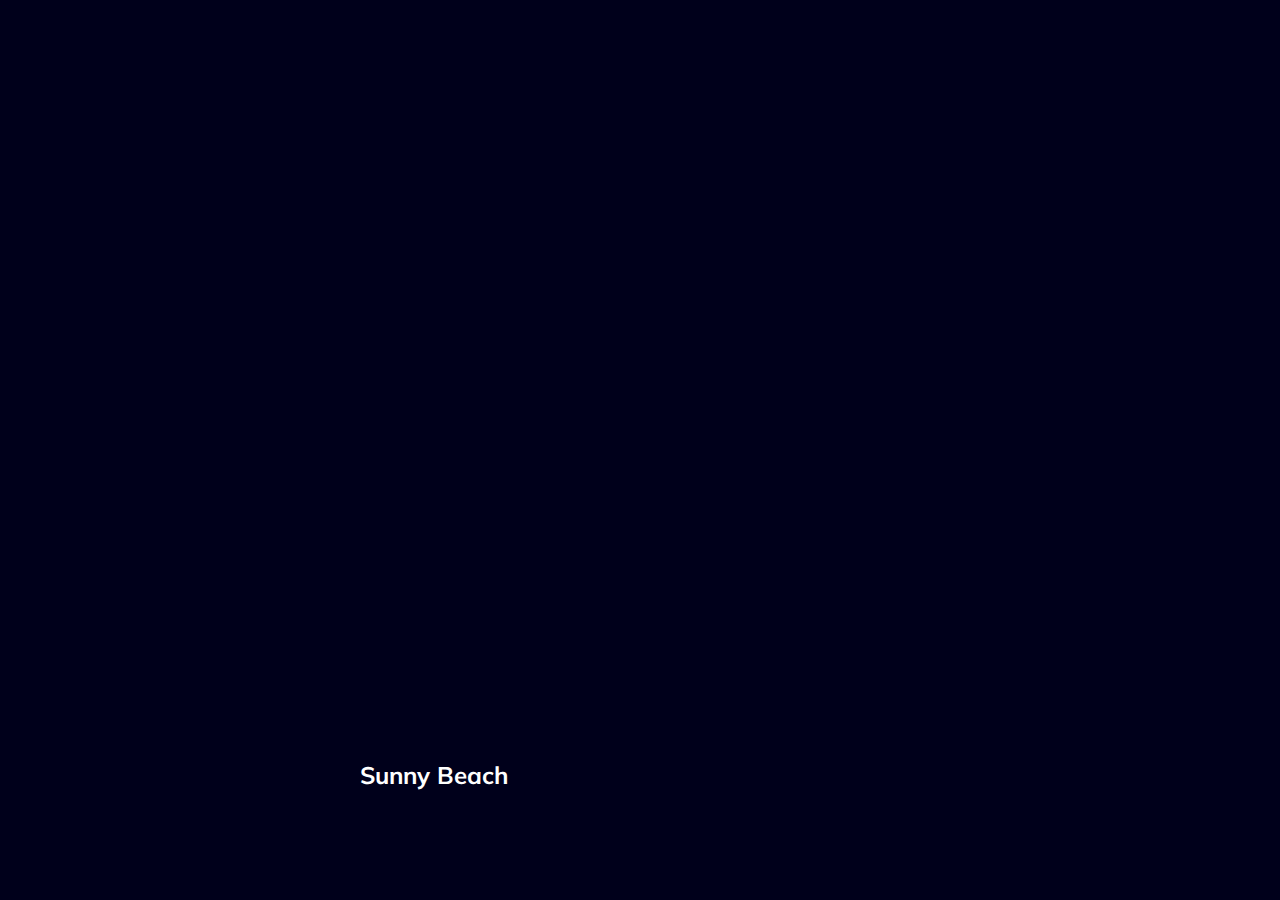
<file: Day-1/Expanding-Cards/index.html>
<!DOCTYPE html>
<html lang="en">
<head>
    <meta charset="UTF-8"/>
    <meta name="viewport" content="width=device-width, initial-scale=1.0"/>
    <link rel="stylesheet" href="style.css"/>
    <title>Expanding Cards</title>
</head>
<body>
<div class="container">
    <div class="panel"
         style="background-image: url('https://www.google.com/imgres?imgurl=https%3A%2F%2Fwww.import.io%2Fwp-content%2Fuploads%2F2018%2F08%2FScreen-Shot-2018-08-20-at-11.16.18-AM-300x235.png&imgrefurl=https%3A%2F%2Fwww.import.io%2Fpost%2Fpost-capture-url-of-image-with-data-extraction%2F&tbnid=j-RJRXCFqUoebM&vet=12ahUKEwjQxMWa6cLtAhUOqZ4KHTzGCMAQMygAegQIARB_..i&docid=IQ0WmkZWGlhqmM&w=300&h=235&q=how%20to%20get%20url%20of%20image&ved=2ahUKEwjQxMWa6cLtAhUOqZ4KHTzGCMAQMygAegQIARB_')">
        <h3>Explore The World</h3>
    </div>

    <div class="panel"
         style="background-image: url('https://images.unsplash.com/photo-1558979158-65a1eaa08691?ixlib=rb-1.2.1&ixid=eyJhcHBfaWQiOjEyMDd9&auto=format&fit=crop&w=1350&q=80')">
        <h3>Wild Forest</h3>
    </div>

    <div class="panel"
         style="background-image: url('https://images.unsplash.com/photo-1572276596237-5db2c3e16c5d?ixlib=rb-1.2.1&ixid=eyJhcHBfaWQiOjEyMDd9&auto=format&fit=crop&w=1350&q=80')">
        <h3>night-beach</h3>
    </div>
    <div class="panel active"
         style="background-image: url('https://images.unsplash.com/photo-1507525428034-b723cf961d3e?ixlib=rb-1.2.1&ixid=eyJhcHBfaWQiOjEyMDd9&auto=format&fit=crop&w=1353&q=80')">
        <h3>Sunny Beach</h3>
    </div>
    <div class="panel"
         style="background-image: url('https://images.unsplash.com/photo-1551009175-8a68da93d5f9?ixlib=rb-1.2.1&ixid=eyJhcHBfaWQiOjEyMDd9&auto=format&fit=crop&w=1351&q=80')">
        <h3>City on Winter</h3>
    </div>
    <div class="panel"
         style="background-image: url('https://images.unsplash.com/photo-1549880338-65ddcdfd017b?ixlib=rb-1.2.1&ixid=eyJhcHBfaWQiOjEyMDd9&auto=format&fit=crop&w=1350&q=80')">
        <h3>Mountains - Clouds</h3>
    </div>

</div>
<script src="script.js"></script>
</body>
</html>
</file>
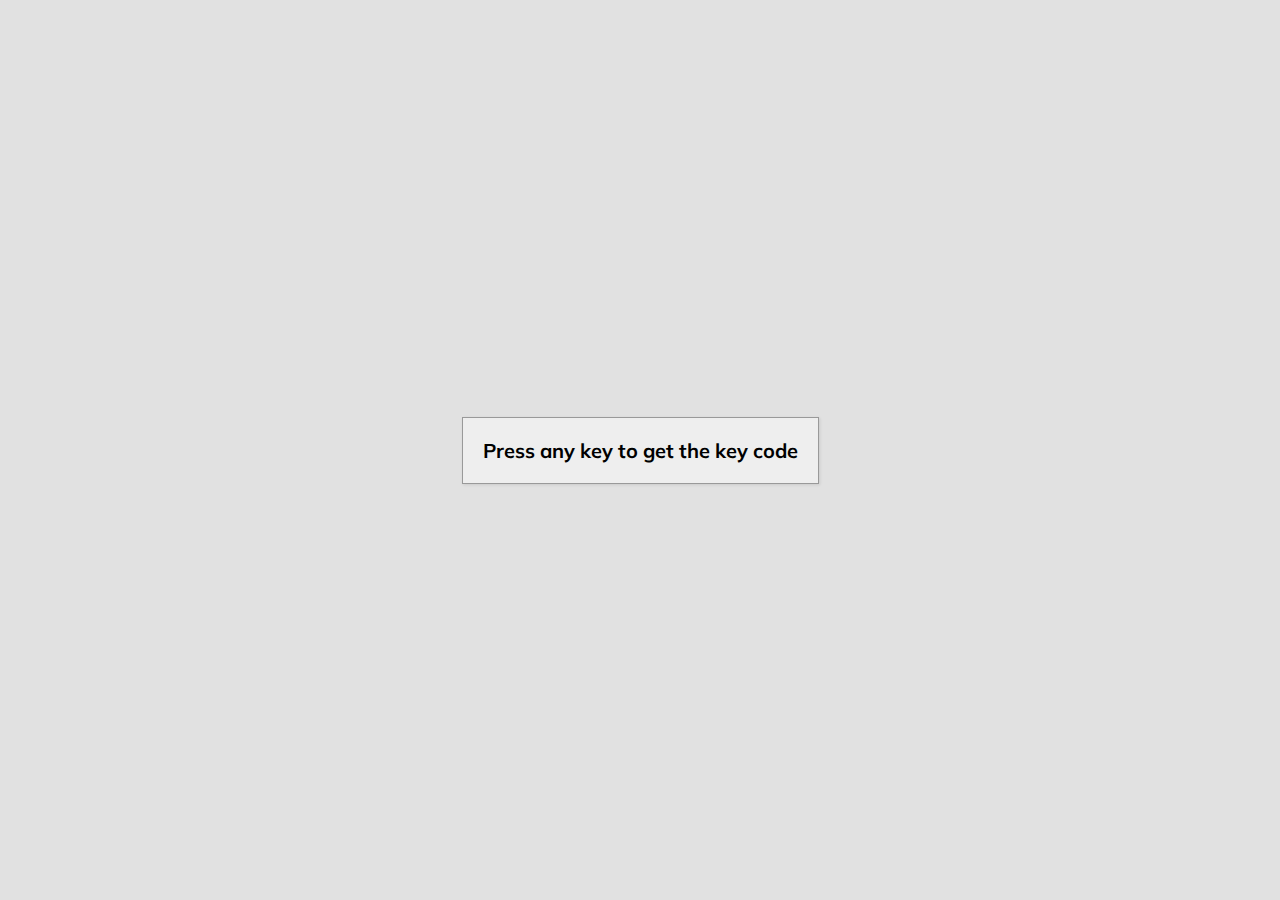
<file: Day-11/Event-KeyCodes/index.html>
<!DOCTYPE html>
<html lang="en">
<head>
    <meta charset="UTF-8"/>
    <meta name="viewport" content="width=device-width, initial-scale=1.0"/>
    <link rel="stylesheet" href="style.css"/>
    <title>Event KeyCodes</title>
</head>
<body>
<div id="insert">

    <div class="key">
        Press any key to get the key code
    </div>
</div>
<script src="script.js"></script>
</body>
</html>
</file>
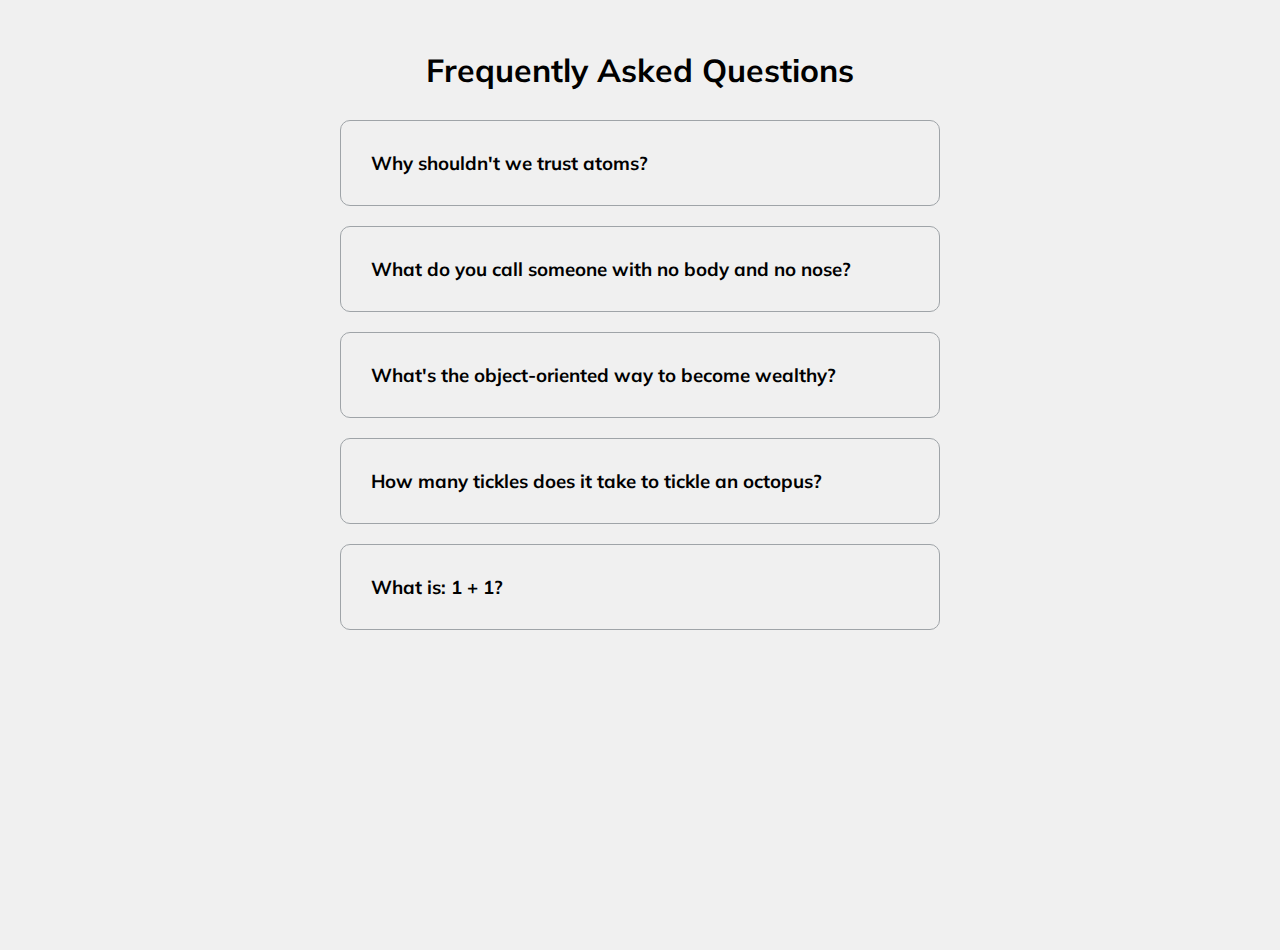
<file: Day-12/Faq-Boxes/index.html>
<!DOCTYPE html>
<html lang="en">
<head>
    <meta charset="UTF-8"/>
    <meta name="viewport" content="width=device-width, initial-scale=1.0"/>
    <link rel="stylesheet" href="https://cdnjs.cloudflare.com/ajax/libs/font-awesome/5.14.0/css/all.min.css"
          integrity="sha512-1PKOgIY59xJ8Co8+NE6FZ+LOAZKjy+KY8iq0G4B3CyeY6wYHN3yt9PW0XpSriVlkMXe40PTKnXrLnZ9+fkDaog=="
          crossorigin="anonymous"/>
    <link rel="stylesheet" href="style.css"/>
    <title>FAQ</title>
</head>
<body>
<h1>Frequently Asked Questions</h1>
<div class="faq-container">
    <div class="faq">
        <h3 class="faq-title">
            Why shouldn't we trust atoms?
        </h3>

        <p class="faq-text">
            They make up everything
        </p>

        <button class="faq-toggle">
            <i class="fas fa-chevron-down"></i>
            <i class="fas fa-times"></i>
        </button>
    </div>

    <div class="faq">
        <h3 class="faq-title">
            What do you call someone with no body and no nose?
        </h3>
        <p class="faq-text">
            Nobody knows.
        </p>
        <button class="faq-toggle">
            <i class="fas fa-chevron-down"></i>
            <i class="fas fa-times"></i>
        </button>
    </div>

    <div class="faq">
        <h3 class="faq-title">
            What's the object-oriented way to become wealthy?
        </h3>
        <p class="faq-text">
            Inheritance.
        </p>
        <button class="faq-toggle">
            <i class="fas fa-chevron-down"></i>
            <i class="fas fa-times"></i>
        </button>
    </div>

    <div class="faq">
        <h3 class="faq-title">
            How many tickles does it take to tickle an octopus?
        </h3>
        <p class="faq-text">
            Ten-tickles!
        </p>
        <button class="faq-toggle">
            <i class="fas fa-chevron-down"></i>
            <i class="fas fa-times"></i>
        </button>
    </div>

    <div class="faq">
        <h3 class="faq-title">
            What is: 1 + 1?
        </h3>
        <p class="faq-text">
            Depends on who are you asking.
        </p>
        <button class="faq-toggle">
            <i class="fas fa-chevron-down"></i>
            <i class="fas fa-times"></i>
        </button>
    </div>
</div>
<script src="script.js"></script>
</body>
</html>
</file>
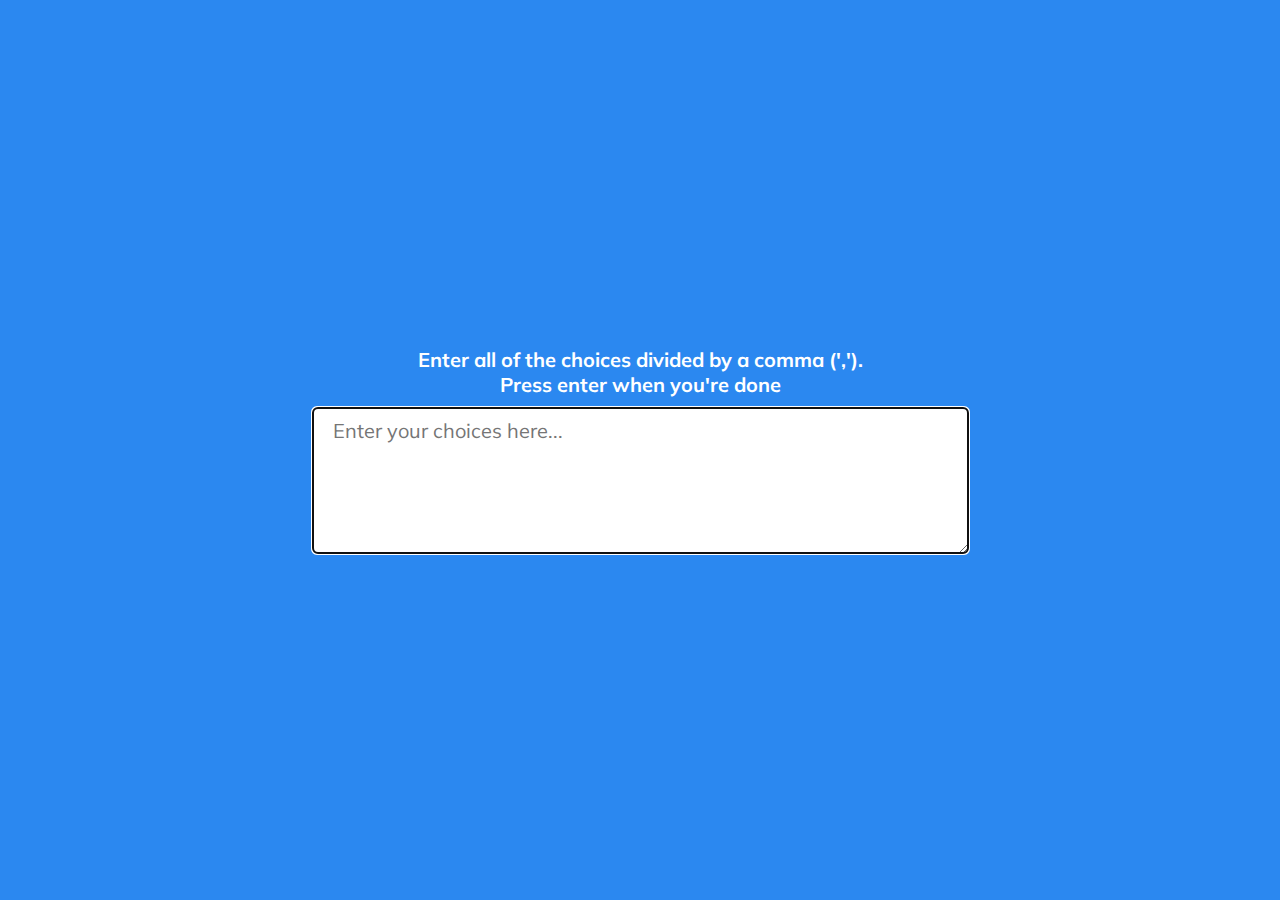
<file: Day-13/Choice-Picker/index.html>
<!DOCTYPE html>
<html lang="en">
<head>
    <meta charset="UTF-8"/>
    <meta name="viewport" content="width=device-width, initial-scale=1.0"/>
    <link rel="stylesheet" href="style.css"/>
    <title>Random Choice Picker</title>
</head>
<body>
<div class="container">
    <p>Enter all of the choices divided by a comma (',').
        <br>Press enter when you're done
    </p>
    <textarea rows="5" cols="50" class="text-box" placeholder="Enter your choices here..."></textarea>
    <div class="choice-container">
    </div>
</div>
<script src="script.js"></script>
</body>
</html>
</file>
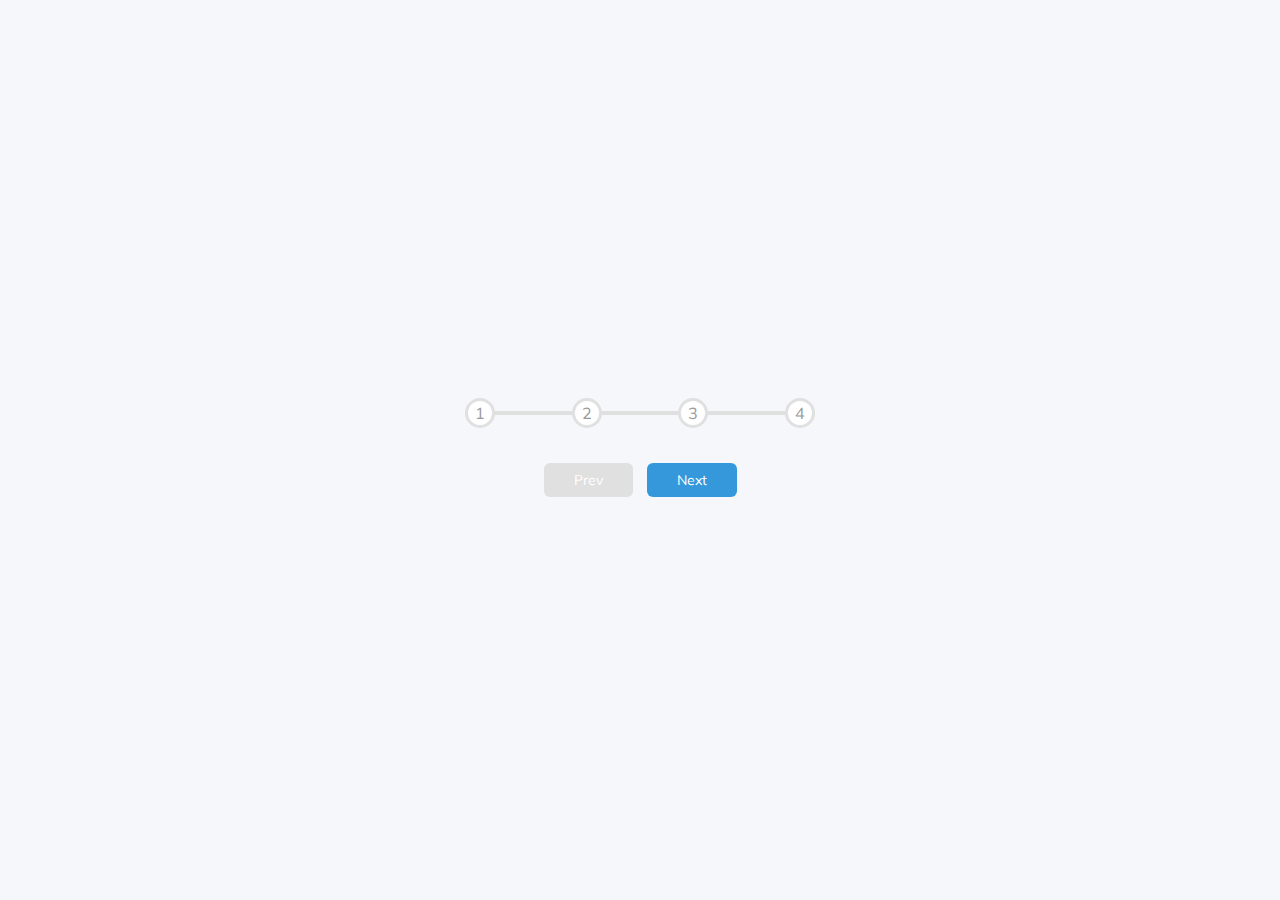
<file: Day-2/Progress-Bar/index.html>
<!DOCTYPE html>
<html lang="en">
<head>
    <meta charset="UTF-8"/>
    <meta name="viewport" content="width=device-width, initial-scale=1.0"/>
    <link rel="stylesheet" href="style.css"/>
    <title>Progress Bar</title>
</head>
<body>
<div class="container">
    <div class="progress-container">
        <div class="progress" id="progress"></div>
        <div class="circle">1</div>
        <div class="circle">2</div>
        <div class="circle">3</div>
        <div class="circle">4</div>
    </div>
    <button class="btn" id="prev" disabled>Prev</button>
    <button class="btn" id="next">Next</button>
</div>
<script src="script.js"></script>
</body>
</html>
</file>
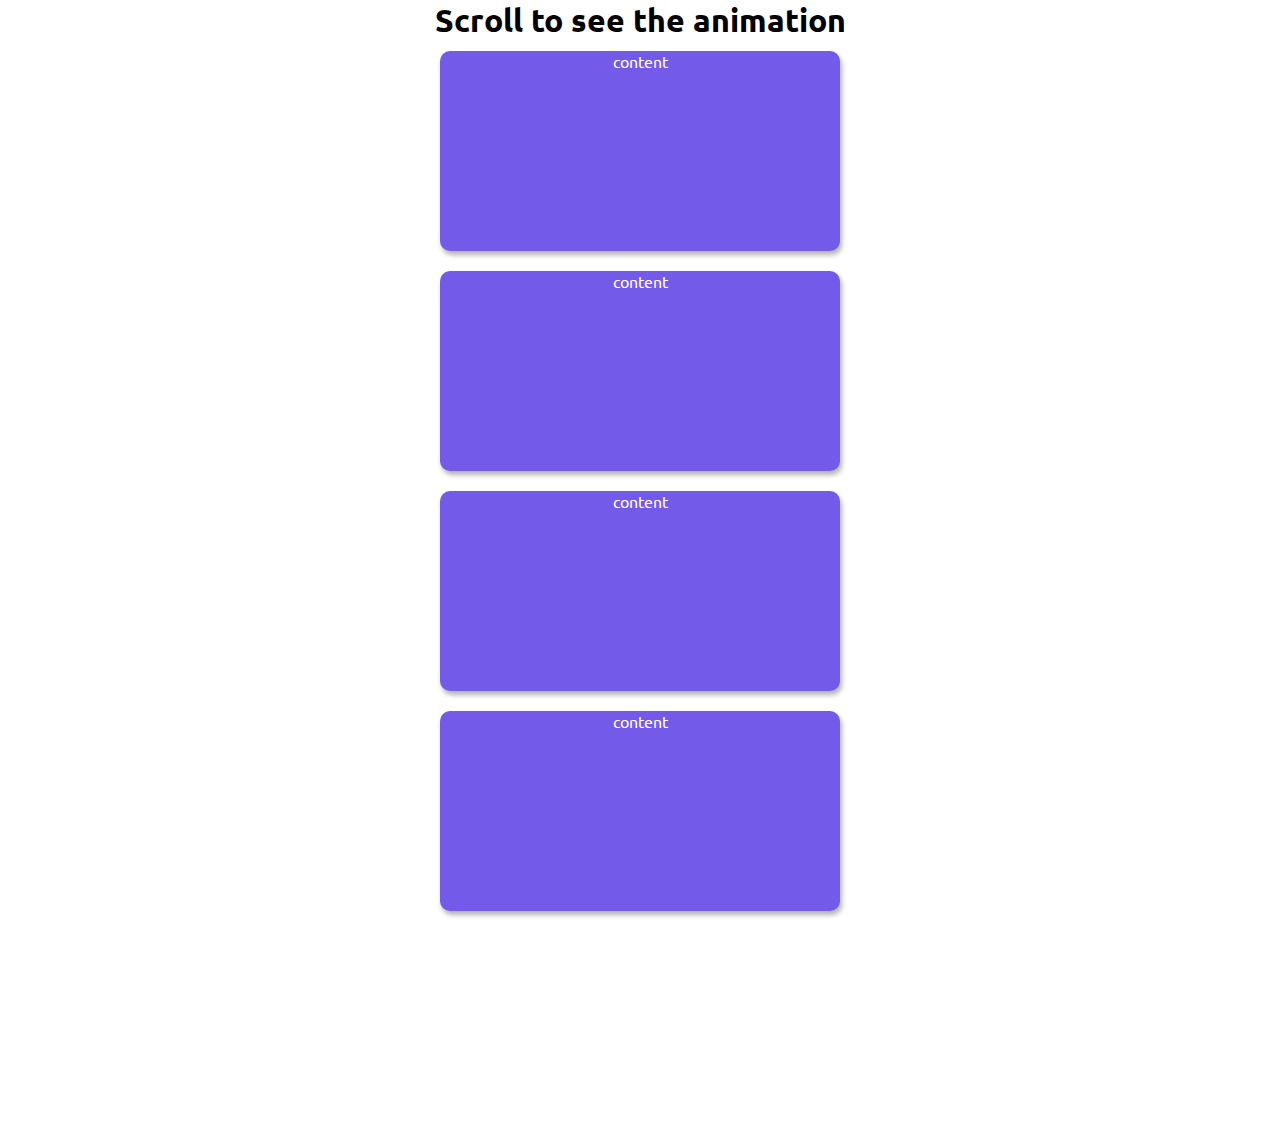
<file: Day-6/Scrolling-Animation/index.html>
<!DOCTYPE html>
<html lang="en">
<head>
    <meta charset="UTF-8"/>
    <meta name="viewport" content="width=device-width, initial-scale=1.0"/>
    <link rel="stylesheet" href="style.css"/>
    <title>Scrolling Animation</title>
</head>
<body>
<h1>Scroll to see the animation</h1>
<div class="container">
    <div class="content">content</div>
    <div class="content">content</div>
    <div class="content">content</div>
    <div class="content">content</div>
    <div class="content">content</div>

</div>
<script src="script.js"></script>
</body>
</html>
</file>
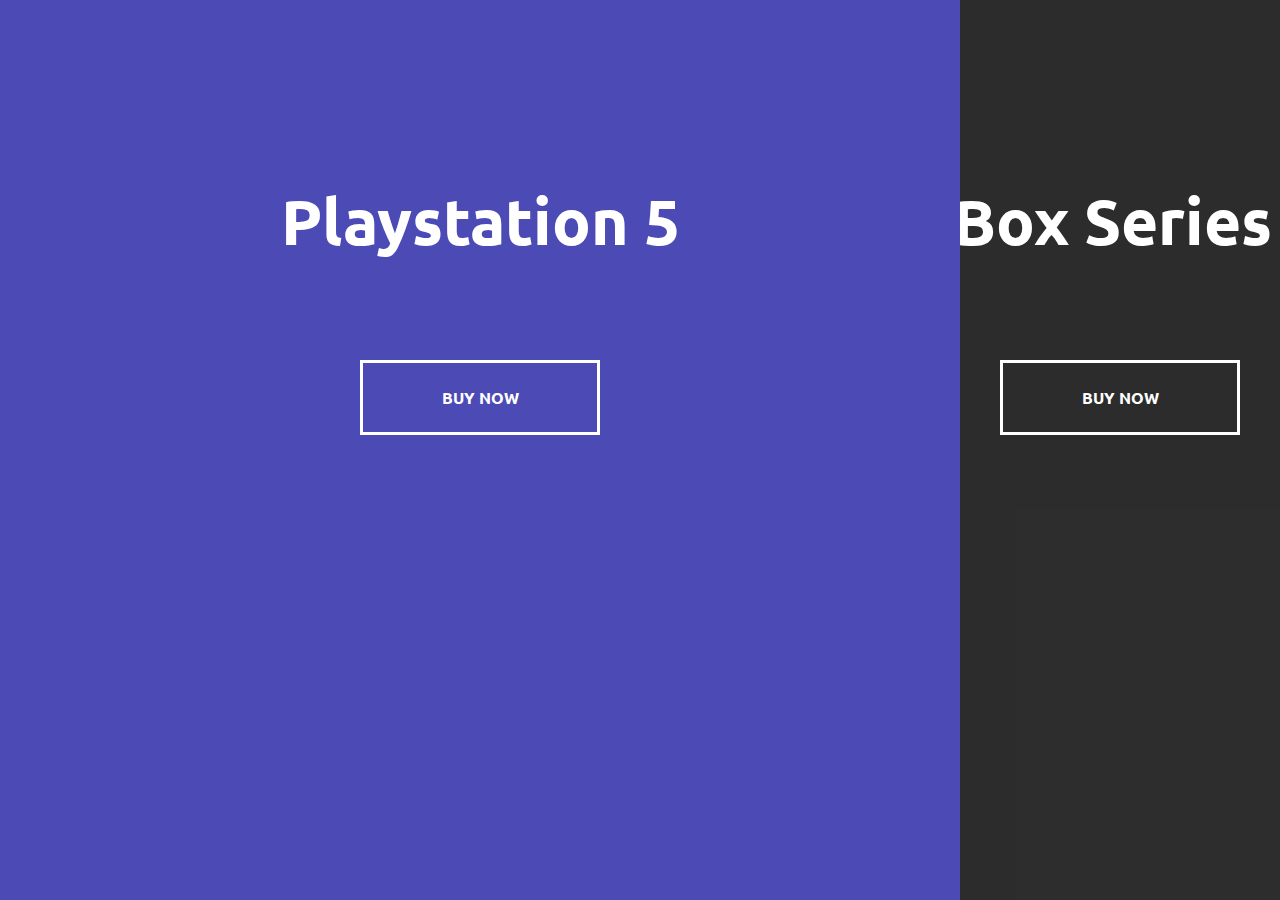
<file: Day-7/Split-Landing-Page/index.html>
<!DOCTYPE html>
<html lang="en">
<head>
    <meta charset="UTF-8"/>
    <meta name="viewport" content="width=device-width, initial-scale=1.0"/>
    <link rel="stylesheet" href="style.css"/>
    <title>Split Landing Page</title>
</head>
<body>
<div class="container">
    <div class="split left">
        <h1>Playstation 5</h1>
        <a href="#" class="btn">BUY NOW</a>
    </div>
    <div class="split right">
        <h1>XBox Series X</h1>
        <a href="#" class="btn">BUY NOW</a>
    </div>
</div>
<script src="script.js"></script>
</body>
</html>
</file>
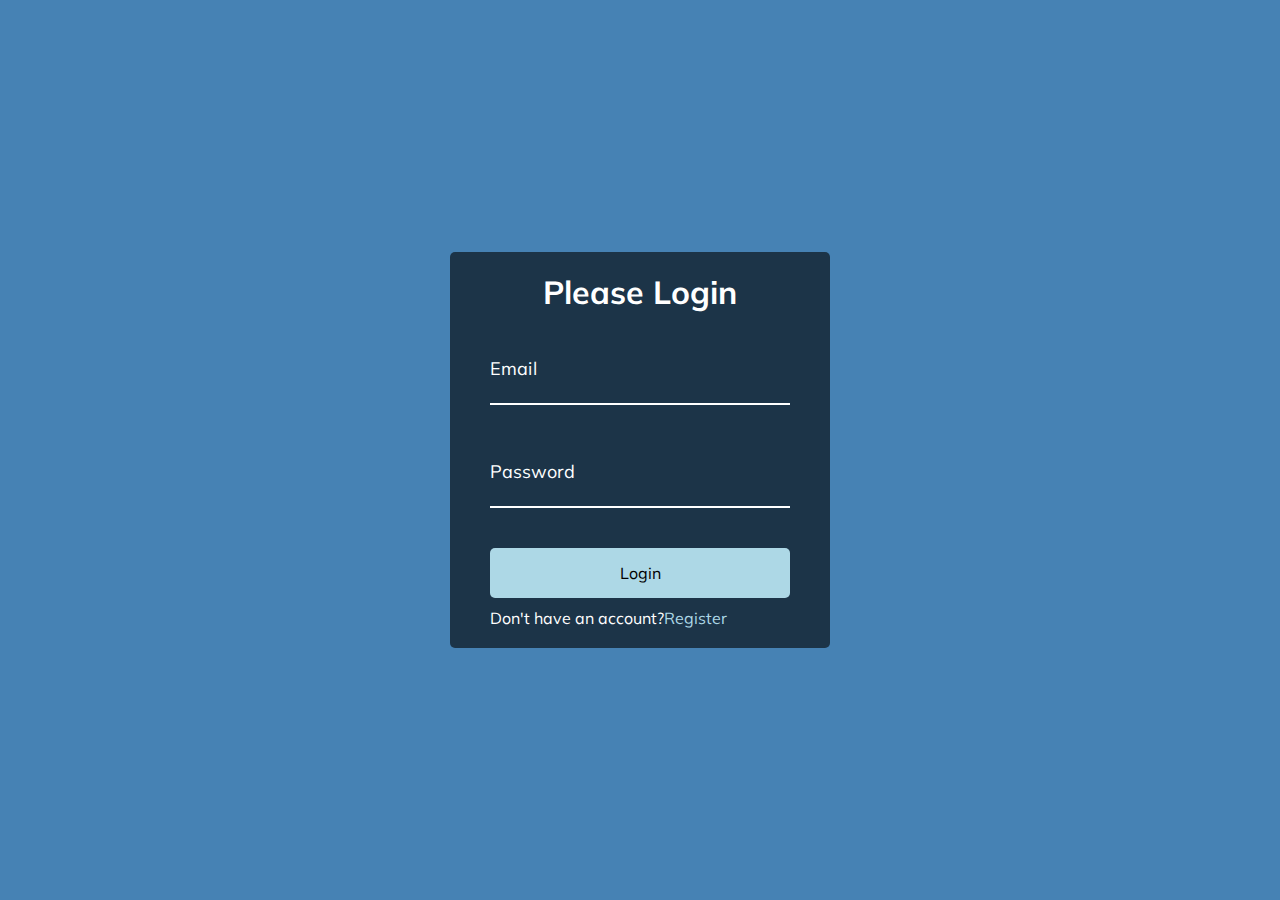
<file: Day-8/Form-Wave-Animation/index.html>
<!DOCTYPE html>
<html lang="en">
<head>
    <meta charset="UTF-8"/>
    <meta name="viewport" content="width=device-width, initial-scale=1.0"/>
    <link rel="stylesheet" href="style.css"/>
    <title>My Project</title>
</head>
<body>
<div class="container">
    <h1>Please Login</h1>
    <form>
        <div class="form-control">
            <input type="text" required>
            <label>Email</label>
        </div>
        <div class="form-control">
            <input type="password" required>
            <label>Password</label>
        </div>
        <button class="btn">Login</button>
        <p class="text">
            Don't have an account?<a href="#">Register</a>
        </p>
    </form>
</div>
<script src="script.js"></script>
</body>
</html>
</file>
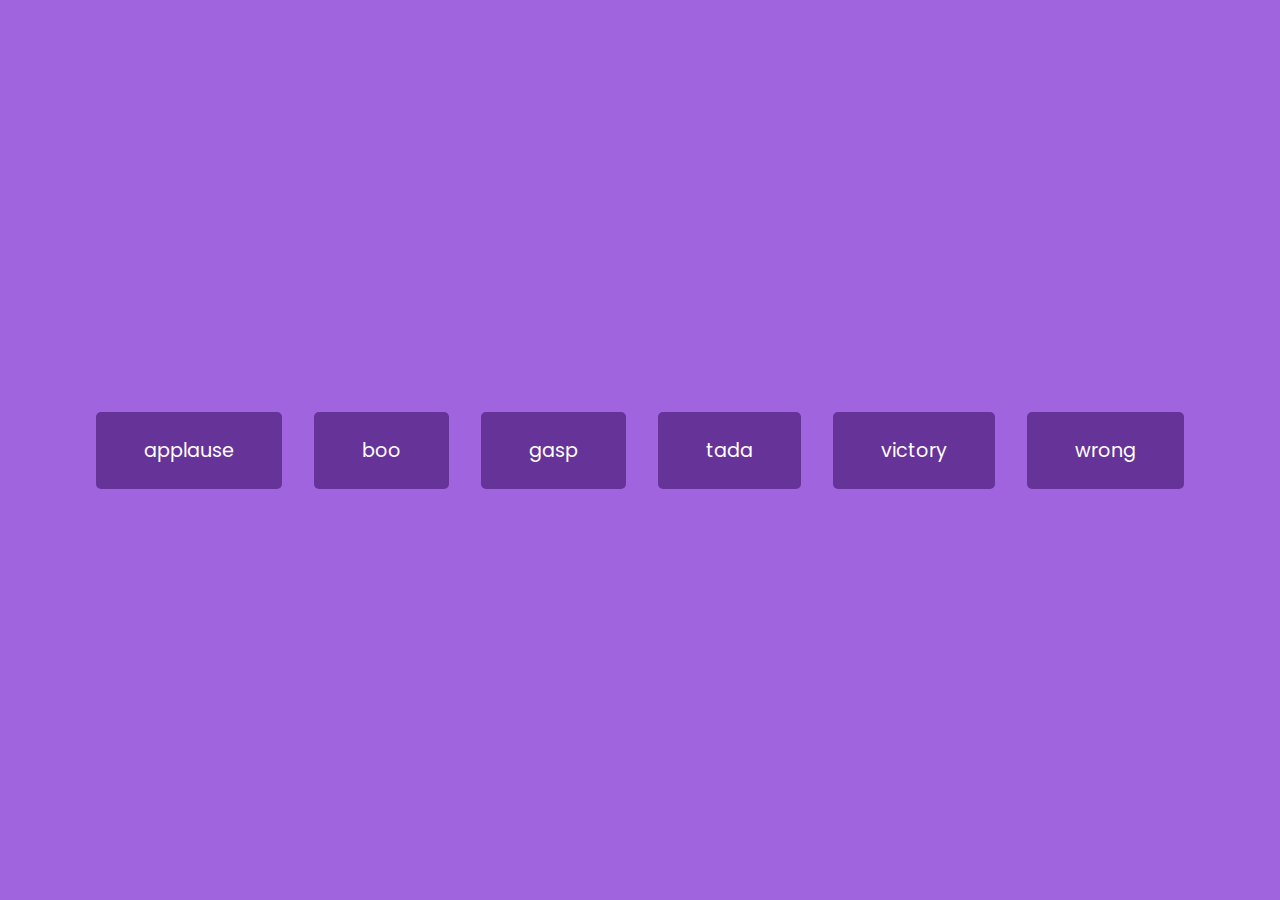
<file: Day-9/Sound-Board/index.html>
<!DOCTYPE html>
<html lang="en">
<head>
    <meta charset="UTF-8"/>
    <meta name="viewport" content="width=device-width, initial-scale=1.0"/>
    <link rel="stylesheet" href="style.css"/>
    <title>My Project</title>
</head>
<body>
<audio id="applause" src="sounds/applause.mp3"></audio>
<audio id="boo" src="sounds/boo.mp3"></audio>
<audio id="gasp" src="sounds/gasp.mp3"></audio>
<audio id="tada" src="sounds/tada.mp3"></audio>
<audio id="victory" src="sounds/victory.mp3"></audio>
<audio id="wrong" src="sounds/wrong.mp3"></audio>
<div id="buttons"></div>
<script src="script.js"></script>
</body>
</html>
</file>
<file: Day-1/Expanding-Cards/style.css>
@import url('https://fonts.googleapis.com/css?family=Muli&display=swap');

* {
    box-sizing: border-box;
}

body {
    font-family: 'Muli', sans-serif;
    display: flex;
    flex-direction: column;
    align-items: center;
    justify-content: center;
    height: 100vh;
    /*important for center of page alignment*/
    overflow: hidden;
    /*scrollbar wont be visible by default*/
    margin: 0;
    background-color: #00001b;
}

.container {
    display: flex;
    width: 90vw;
}
.panel{
    background-size: auto 100%;
    background-position: center;
    background-repeat: no-repeat;
    height: 80vh;
    border-radius: 50px;
    color: #fff;
    cursor: pointer;
    flex: 0.5;
    margin: 10px;
    position: relative;
    transition: flex 0.7s ease-in;
}
.panel h3{
    font-size: 24px;
    position: absolute;
    bottom: 20px;
    left: 20px;
    margin: 0;
    opacity: 0;
}
.panel.active{
    flex: 5;

}
.panel.active h3{
    opacity: 1;
    transition: opacity 0.3s ease-in 0.4s;
}

@media (max-width: 480px) {
    .container{
        width: 100vw;
    }
    .panel:nth-of-type(4),
    .panel:nth-of-type(5){
        display: none;
    }
}
</file>
<file: Day-11/Event-KeyCodes/style.css>
@import url('https://fonts.googleapis.com/css?family=Muli&display=swap');

* {
    box-sizing: border-box;
    margin: 0;
    padding: 0;
}

body {
    background-color: #e1e1e1;
    font-family: 'Muli', sans-serif;
    display: flex;
    align-items: center;
    justify-content: center;
    height: 100vh;
    /*important for center of page alignment*/
    overflow: hidden;
    /*scrollbar wont be visible by default*/
    margin: 0;
    text-align: center;
}

.key {
    border: 1px solid #999;
    background-color: #eee;
    box-shadow: 1px 1px 3px rgba(0, 0, 0, 0.1);
    display: inline-flex;
    align-items: center;
    font-size: 20px;
    padding: 20px;
    flex-direction: column;
    font-weight: bold;
    margin: 10px;
    min-width: 150px;
    position: relative;
}

.key small {
    position: absolute;
    top: -24px;
    left: 0;
    text-align: center;
    width: 100%;
    color: #555;
    font-size: 15px;

}
</file>
<file: Day-12/Faq-Boxes/style.css>
@import url('https://fonts.googleapis.com/css?family=Muli&display=swap');

* {
    box-sizing: border-box;
    margin: 0;
    padding: 0;
}

body {
    background-color: #f0f0f0;
    font-family: 'Muli', sans-serif;

    height: 100vh;
    /*important for center of page alignment*/
    overflow-x: hidden;
    /*scrollbar wont be visible by default*/
    margin: 0;
}

h1 {
    margin: 50px 0 30px;
    text-align: center;
}

.faq-container {
    max-width: 600px;
    margin: 0 auto;

}

.faq {
    background-color: transparent;
    border: 1px solid #9fa4a8;
    border-radius: 10px;
    margin: 20px 0;
    padding: 30px;
    position: relative;
    overflow: hidden;
    transition: 0.3s ease;
}

.faq.active {
    background-color: #fff;
    box-shadow: 0 3px 6px rgba(0, 0, 0, 0.1), 0 3px 6px rgba(0, 0, 0, 0.1);
}

.faq.active::before, .faq.active::after {
    content: '\f075';
    font-family: 'Font Awesome 5 Free';
    color: #2ecc71;
    font-size: 7rem;
    position: absolute;
    opacity: 0.2;
    top: 20px;
    left: 20px;
    z-index: 0;
}

.faq.active::before {
    color: #3498db;
    top: -10px;
    left: -30px;
    transform: rotateY(180deg);
}

.faq-title {
    margin: 0 35px 0 0;
}

.faq-text {
    margin: 30px 0 0;
    display: none;
}

.faq.active .faq-text {
    display: block;
}

.faq-toggle {
    background-color: transparent;
    border: 0;
    border-radius: 50%;
    display: flex;
    align-items: center;
    justify-content: center;
    font-size: 16px;
    padding: 0;
    position: absolute;
    top: 30px;
    right: 30px;
    height: 30px;
    width: 30px;
}
.faq-toggle:focus{
    outline: 0;
}
.faq-toggle .fa-times {
    display: none;
}

.faq.active .faq-toggle .fa-times {
    color: #fff;
    display: block;
}
.faq.active .faq-toggle .fa-chevron-down {
    display: none;
}
.faq.active .faq-toggle{
    background-color: #9fa4a8;
}
</file>
<file: Day-13/Choice-Picker/style.css>
@import url('https://fonts.googleapis.com/css?family=Muli&display=swap');

* {
    box-sizing: border-box;
    margin: 0;
    padding: 0;
}

body {
    font-family: 'Muli', sans-serif;
    display: flex;
    flex-direction: column;
    align-items: center;
    justify-content: center;
    height: 100vh;
    /*important for center of page alignment*/
    overflow: hidden;
    /*scrollbar wont be visible by default*/
    margin: 0;
    background-color: #2b88f0;
}
.container{
    text-align: center;
}
.container p{
    color: white;
    font-weight: bold;
    font-size: 20px;
    margin-bottom: 10px;
}
.text-box{
    padding: 10px 20px;
    border-radius: 5px;
    font-size: 20px;
    display: block;
    font-family: inherit;
}
/*.choice-container{*/
/*    display: flex;*/
/*    flex-wrap: wrap;*/
/*    flex-direction: row;*/
/*    */
/*}*/
.choice{
    background-color: #f0932b;
    color: #fff;
    border-radius: 50px;
    padding: 10px 20px;
    margin: 5px 5px 10px 0;
    font-size: 16px;
    display: inline-block;
}
.choice.highlight{
    background-color: #273c75;
}
</file>
<file: Day-2/Progress-Bar/style.css>
@import url('https://fonts.googleapis.com/css?family=Muli&display=swap');

* {
    box-sizing: border-box;
}

:root {
    --line-border-fill: #3498db;
    --line-border-empty: #e0e0e0;
}

body {
    background-color: #f6f7fb;
    font-family: 'Muli', sans-serif;
    display: flex;
    flex-direction: column;
    align-items: center;
    justify-content: center;
    height: 100vh;
    /*important for center of page alignment*/
    overflow: hidden;
    /*scrollbar wont be visible by default*/
    margin: 0;
}

.container {
    text-align: center;
}

.progress-container {
    display: flex;
    justify-content: space-between;
    position: relative;
    margin-bottom: 30px;
    max-width: 100%;
    width: 350px;
}

.progress-container::before {
    content: '';
    background-color: var(--line-border-empty);
    position: absolute;
    top: 50%;
    left: 0;
    height: 4px;
    transform: translateY(-50%);
    width: 100%;
    z-index: -1;
    transition: 0.4s ease;
    margin: auto;
}

.progress {
    background-color: var(--line-border-fill);
    position: absolute;
    top: 50%;
    left: 0;
    height: 4px;
    transform: translateY(-50%);
    width: 0%;
    z-index: -1;
    transition: 0.4s ease;
}

.circle {
    background-color: #fff;
    color: #999;
    border-radius: 50%;
    height: 30px;
    width: 30px;
    display: flex;
    align-items: center;
    justify-content: center;
    border: 3px solid var(--line-border-empty);
    transition: .4s ease;
}

.circle.active {
    border-color: var(--line-border-fill);
}

.btn {
    background-color: var(--line-border-fill);
    color: #fff;
    border: 0;
    border-radius: 6px;
    cursor: pointer;
    font-family: inherit;
    padding: 8px 30px;
    margin: 5px;
    font-size: 14px;
}

.btn:active {
    transform: scale(0.98);
}

.btn:focus {
    outline: 0;
}

.btn:disabled {
    background-color: var(--line-border-empty);
    cursor: not-allowed;
}
</file>
<file: Day-6/Scrolling-Animation/style.css>
@import url('https://fonts.googleapis.com/css?family=Ubuntu&display=swap');

* {
    box-sizing: border-box;
    margin: 0;
    padding: 0;
}

body {
    font-family: 'Ubuntu', sans-serif;
    display: flex;
    flex-direction: column;
    align-items: center;
    justify-content: center;
    /*important for center of page alignment*/
    /*overflow: hidden;*/
    /*scrollbar wont be visible by default*/
    overflow-x: hidden;
}
.container{
    display: flex;
    flex-direction: column;
    align-items: center;
    justify-content: center;
}
.container .content{
    height: 200px;
    width: 400px;
    background-color: #745ae9;
    color: #fff;
    border-radius: 10px;
    margin: 10px;
    text-align: center;
    box-shadow: 2px 4px 5px rgba(0,0,0,0.3);
    transform: translateX(400%);
    transition: transform 0.4s ease;
}
.content:nth-of-type(even)
{
    transform: translateX(-400%);
}
.content.show{
    transform: translateX(0);
}
</file>
<file: Day-7/Split-Landing-Page/style.css>
@import url('https://fonts.googleapis.com/css?family=Ubuntu&display=swap');

* {
    box-sizing: border-box;
    margin: 0;
    padding: 0;
}

:root {
    --left-bg-color: rgba(87, 84, 236, 0.7);
    --right-bg-color: rgba(43, 43, 43, 0.8);
    --left-btn-hover-color: rgba(87, 84, 236, 1);
    --right-btn-hover-color: rgba(28, 122, 28, 1);
    --hover-width: 75%;
    --other-width: 25%;
    --speed: 1000ms
}

body {
    font-family: 'Ubuntu', sans-serif;
    height: 100vh;
    /*important for center of page alignment*/
    overflow: hidden;
    /*scrollbar wont be visible by default*/
    margin: 0;
}

.split.left .btn:hover {
    background-color: var(--left-btn-hover-color);
    border-color: var(--left-bg-color);
}

.split.right .btn:hover {
    background-color: var(--right-btn-hover-color);
    border-color: var(--right-bg-color);
}

h1 {
    font-size: 4em;
    color: #fff;
    position: absolute;
    left: 50%;
    top: 20%;
    transform: translateX(-50%);
    white-space: nowrap;
}

.btn {
    display: flex;
    align-items: center;
    justify-content: center;
    position: absolute;
    left: 50%;
    top: 40%;
    transform: translateX(-50%);
    text-decoration: none;
    color: #fff;
    border: #fff solid 0.2rem;
    font-size: 1rem;
    padding: 1.5rem;
    width: 15rem;
    font-weight: bold;
    text-transform: uppercase;
}


.container {
    position: relative;
    width: 100%;
    height: 100%;
    background-color: #333;
}

.split {
    position: absolute;
    width: 50%;
    height: 100%;
    overflow: hidden;
}

.split.left {
    left: 0;
    background: url("https://images.unsplash.com/photo-1606144042614-b2417e99c4e3?ixid=MXwxMjA3fDB8MHxwaG90by1wYWdlfHx8fGVufDB8fHw%3D&ixlib=rb-1.2.1&auto=format&fit=crop&w=1050&q=80");
    background-repeat: no-repeat;
    background-size: cover;
}

.split.left::before {
    content: '';
    position: absolute;
    width: 100%;
    height: 100%;
    background-color: var(--left-bg-color);
}

.split.right::before {
    content: '';
    position: absolute;
    width: 100%;
    height: 100%;
    background-color: var(--right-bg-color);
}

.split.right {
    right: 0;
    background: url("https://images.unsplash.com/photo-1605901309584-818e25960a8f?ixid=MXwxMjA3fDB8MHxwaG90by1wYWdlfHx8fGVufDB8fHw%3D&ixlib=rb-1.2.1&auto=format&fit=crop&w=1178&q=80");
    background-repeat: no-repeat;
    background-size: cover;
}

.split.right, .split.left, .split.right::before, .split.left::before {
    transition: all var(--speed) ease-in-out;

}

.hover-left .left {
    width: var(--hover-width);
}

.hover-left .right {
    width: var(--other-width);
}

.hover-right .right {
    width: var(--hover-width);
}

.hover-right .left {
    width: var(--other-width);
}

@media (max-width: 800px) {
    h1 {
        font-size: 2rem;
        top: 30%;
    }

    .btn {
        width: 12rem;
        padding: 1.2rem;
    }
}
</file>
<file: Day-8/Form-Wave-Animation/style.css>
@import url('https://fonts.googleapis.com/css?family=Muli&display=swap');

* {
    box-sizing: border-box;
    margin: 0;
    padding: 0;
}

body {
    background-color: steelblue;
    color: #fff;
    font-family: 'Muli', sans-serif;
    display: flex;
    flex-direction: column;
    align-items: center;
    justify-content: center;
    height: 100vh;
    /*important for center of page alignment*/
    overflow: hidden;
    /*scrollbar wont be visible by default*/
    margin: 0;
}

.container {
    background-color: rgba(0, 0, 0, 0.6);
    padding: 20px 40px;
    border-radius: 5px;
    /*z-index: ;*/
}

.container h1 {
    text-align: center;
    margin-bottom: 30px;
}

.container a {
    text-decoration: none;
    color: lightblue;

}

.form-control {
    position: relative;
    margin: 20px 0 40px;
    width: 300px;

}

.form-control input {
    background-color: transparent;
    border: 0;
    border-bottom: 2px #fff solid;
    display: block;
    width: 100%;
    padding: 20px 0;
    font-size: 18px;
    margin-bottom: 5px;
    color: #fff;
}

.form-control input:focus, .form-control input:valid {
    outline: 0;
    border-bottom-color: lightblue;
}

.form-control label {
    position: absolute;
    top: 15px;
    left: 0;
}

.form-control label span {
    display: inline-block;
    font-size: 18px;
    min-width: 5px;
    transition: 0.3s cubic-bezier(0.68, -0.55, 0.265, 1.55);
}

.form-control input:focus + label span,
.form-control input:valid + label span {
    color: lightblue;
    transform: translateY(-30px);
}

.btn {
    cursor: pointer;
    width: 100%;
    background-color: lightblue;
    padding: 15px;
    font-family: inherit;
    font-size: 16px;
    border: 0;
    border-radius: 5px;
    display: inline-block;
    margin-bottom: 10px;
}

.btn:focus {
    outline: 0;
}

.btn:active {
    transform: scale(0.98);
}
</file>
<file: Day-9/Sound-Board/style.css>
@import url('https://fonts.googleapis.com/css?family=Poppins&display=swap');

* {
    box-sizing: border-box;
    margin: 0;
    padding: 0;
}

body {
    background-color: rgb(161, 100, 223);
    font-family: 'Poppins', sans-serif;
    display: flex;
    flex-wrap: wrap;
    align-items: center;
    justify-content: center;
    text-align: center;
    height: 100vh;
    /*important for center of page alignment*/
    overflow: hidden;
    /*scrollbar wont be visible by default*/
    margin: 0;
}

.btn {
    background-color: rebeccapurple;
    border-radius: 5px;
    border: none;
    color: white;
    margin: 1rem;
    padding: 1.5rem 3rem;
    font-size: 1.2rem;
    font-family: inherit;
}

.btn:hover {
    opacity: 0.9
}

.btn:focus {
    outline: none;
}
</file>
